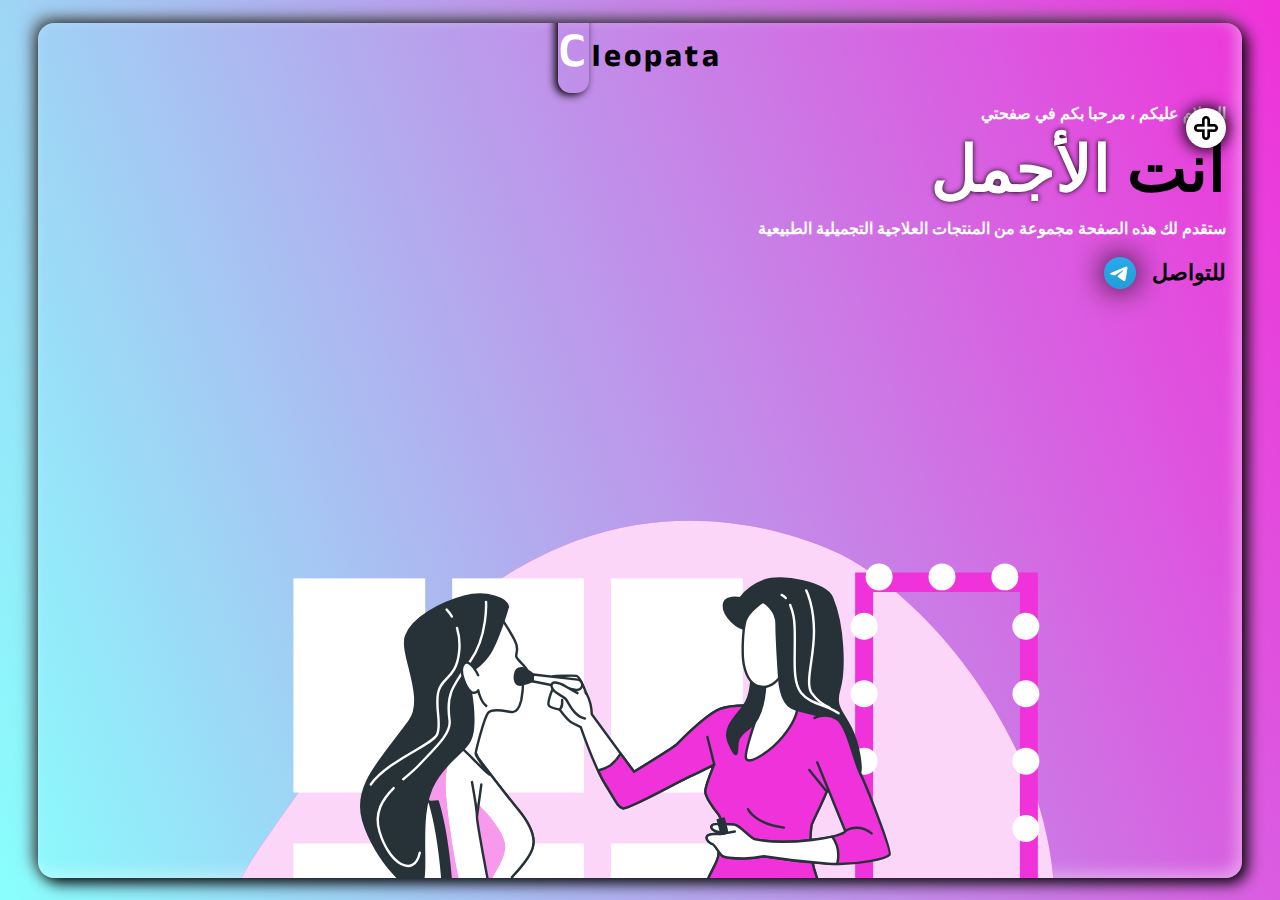
<file: index.html>
<!DOCTYPE html>
<html lang="en">
<head>
    <meta charset="UTF-8">
    <meta http-equiv="X-UA-Compatible" content="IE=edge">
    <meta name="viewport" content="width=device-width, initial-scale=1.0">
    <title>cleopata</title>
    <link rel="stylesheet" href="style.css">
</head>
<body>
    
<div class="home-page">
<header>
    <h2><span>c</span>leopata</h2>
</header>
<div class="nav">
    <input type="checkbox" id="navigation">
    <label for="navigation">
        <img src="plus.png" alt="">
    </label>
    <ul>
        <li><a href="indexpro.html">المنتجات</a></li>
        <li><a href="">المجموعة الذهبية</a></li>
        <li><a href="">المجموعة الترفيهية</a></li>
    </ul>
</div>
<div class="container">
   <div class="title">
    <p>السلام عليكم ، مرحبا بكم في صفحتي</p>
    <h1>أنت <span>الأجمل</span>  </h1>
    <p>ستقدم لك هذه الصفحة مجموعة من المنتجات العلاجية التجميلية الطبيعية</p>
   <div class="link">
    <h4>للتواصل</h4>
    <a href=""><img src="telegram.png" alt=""></a>

   </div>
</div>
   <div class="img">
    <img src="Makeup artist-bro.svg" alt="">
   </div>
</div>

</div>

</body>
</html>
</file>
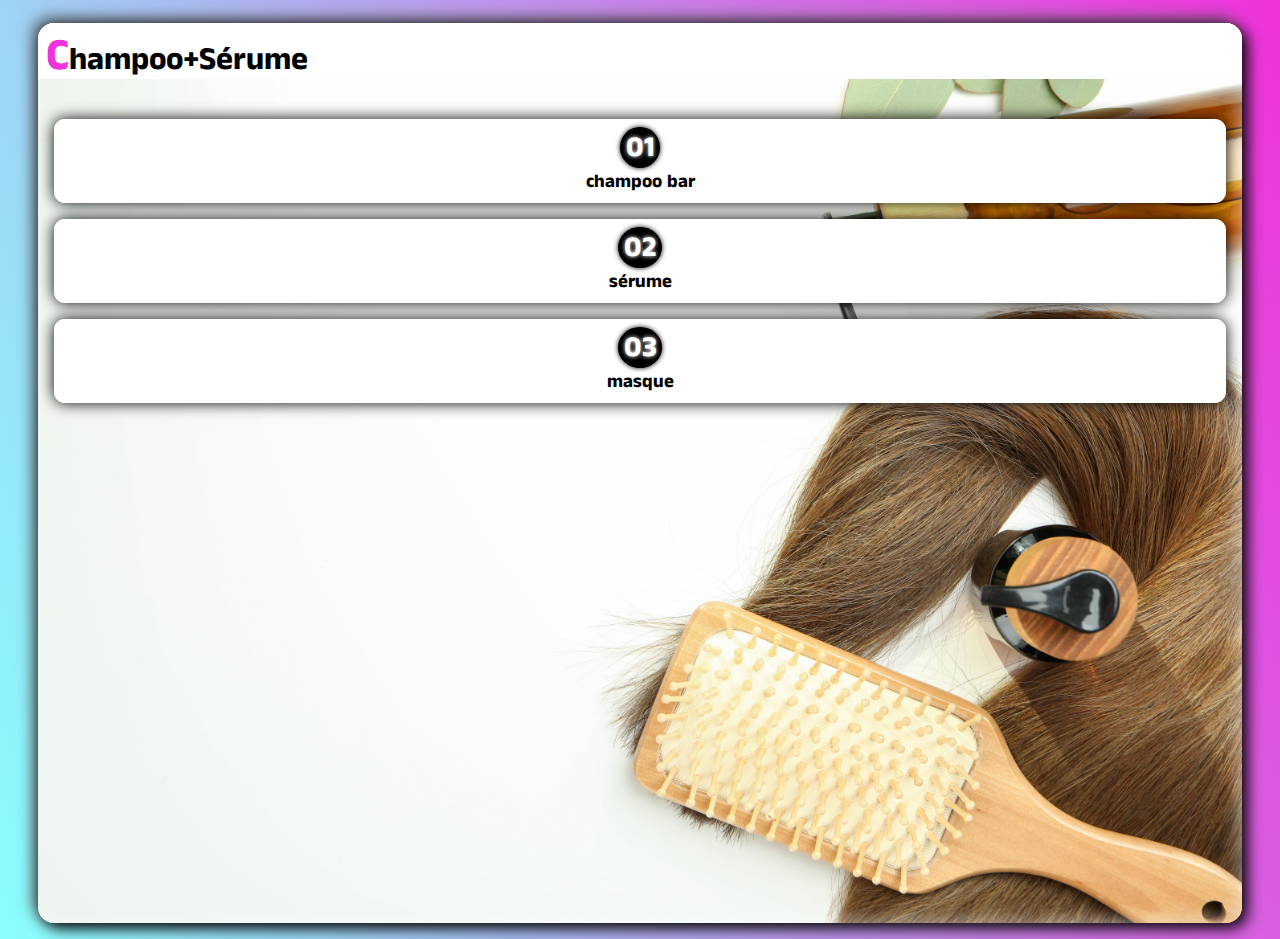
<file: indexcham.html>
<!DOCTYPE html>
<html lang="en">

<head>
    <meta charset="UTF-8">
    <meta http-equiv="X-UA-Compatible" content="IE=edge">
    <meta name="viewport" content="width=device-width, initial-scale=1.0">
    <title>shampoo+sérume</title>
    <link rel="stylesheet" href="style.css">
</head>

<body>
    <section class=" champo  ">
        <div class="title">
            <h2>champoo+sérume</h2>
        </div>
        <div class="cards">
            <div class="card">
                <input type="checkbox" id="c1">
                <label for="c1">
                <div class="first-title">
                    <h2>01</h3>
                        <h3>champoo bar</h3>
                </div>
                </label>
                <div class="info">
                    <p><span>le prix :</span> 1500 DA </p>
                    <p><span>Quantité :</span> 90 g</p>
                </div>
            </div>
            <div class="card">
                <input type="checkbox" id="c2">
                <label for="c2">
                <div class="first-title">
                    <h2>02</h3>
                        <h3>sérume</h3>
                </div>
                </label>
                <div class="info">
                    <p><span>le prix :</span> 1500 DA </p>
                    <p><span>Quantité :</span> 90 g</p>
                </div>
            </div>
            <div class="card">
                <input type="checkbox" id="c3">
                <label for="c3">
                <div class="first-title">
                    <h2>03</h3>
                        <h3>masque</h3>
                </div>
                </label>
                <div class="info">
                    <p><span>le prix :</span> 800 DA </p>
                    <p><span>Quantité :</span> 100 g</p>
                </div>
            </div>

            
        </div>


    </section>

</body>

</html>
</file>
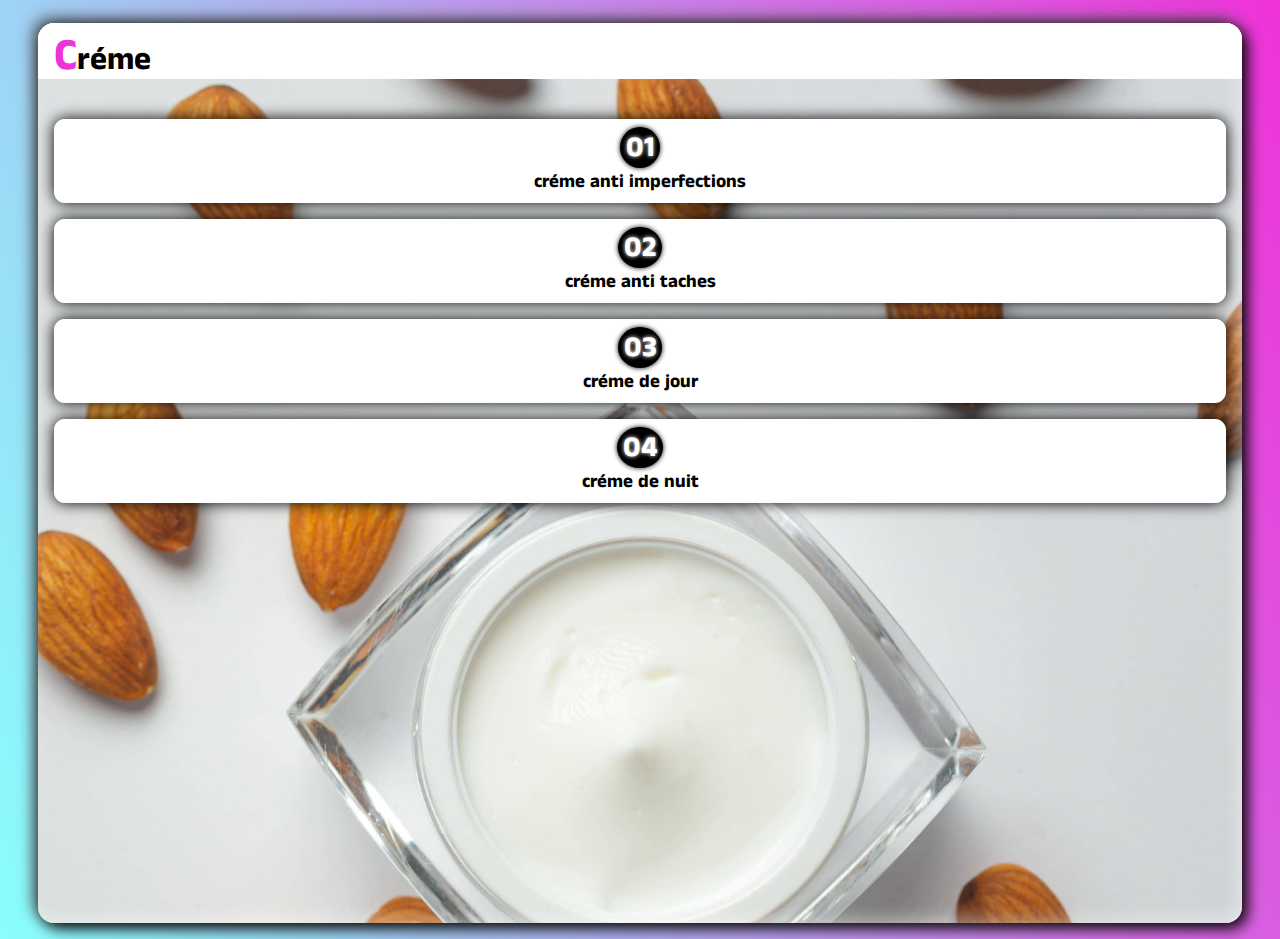
<file: indexcre.html>
<!DOCTYPE html>
<html lang="en">

<head>
    <meta charset="UTF-8">
    <meta http-equiv="X-UA-Compatible" content="IE=edge">
    <meta name="viewport" content="width=device-width, initial-scale=1.0">
    <title>créme</title>
    <link rel="stylesheet" href="style.css">
</head>

<body>
    <section class=" créme  ">
        <div class="title">
            <h2>créme</h2>
        </div>
        <div class="cards">
            <div class="card">
                <input type="checkbox" id="c1">
                <label for="c1">
                <div class="first-title">
                    <h2>01</h3>
                        <h3>créme anti imperfections</h3>
                </div>
                </label>
                <div class="info">
                    <p><span>le prix :</span> 1000 DA </p>
                    <p><span>Quantité :</span> 45 g</p>
                </div>
            </div>
            <div class="card">
                <input type="checkbox" id="c2">
                <label for="c2">
                <div class="first-title">
                    <h2>02</h3>
                        <h3>créme anti taches</h3>
                </div>
                </label>
                <div class="info">
                    <p><span>le prix :</span> 1000 DA </p>
                    <p><span>Quantité :</span> 45 g</p>
                </div>
            </div>
            <div class="card">
                <input type="checkbox" id="c3">
                <label for="c3">
                <div class="first-title">
                    <h2>03</h3>
                        <h3>créme de jour</h3>
                </div>
                </label>
                <div class="info">
                    <p><span>le prix :</span> 900 DA </p>
                    <p><span>Quantité :</span> 45 g</p>
                </div>
            </div>
            <div class="card">
                <input type="checkbox" id="c4">
                <label for="c4">
                <div class="first-title">
                    <h2>04</h3>
                        <h3>
                            créme de nuit</h3>
                </div>
                </label>
                <div class="info">
                    <p><span>le prix :</span> 1200 DA </p>
                    <p><span>Quantité :</span> 45 g</p>
                </div>
            </div>
            
        </div>


    </section>

</body>

</html>
</file>
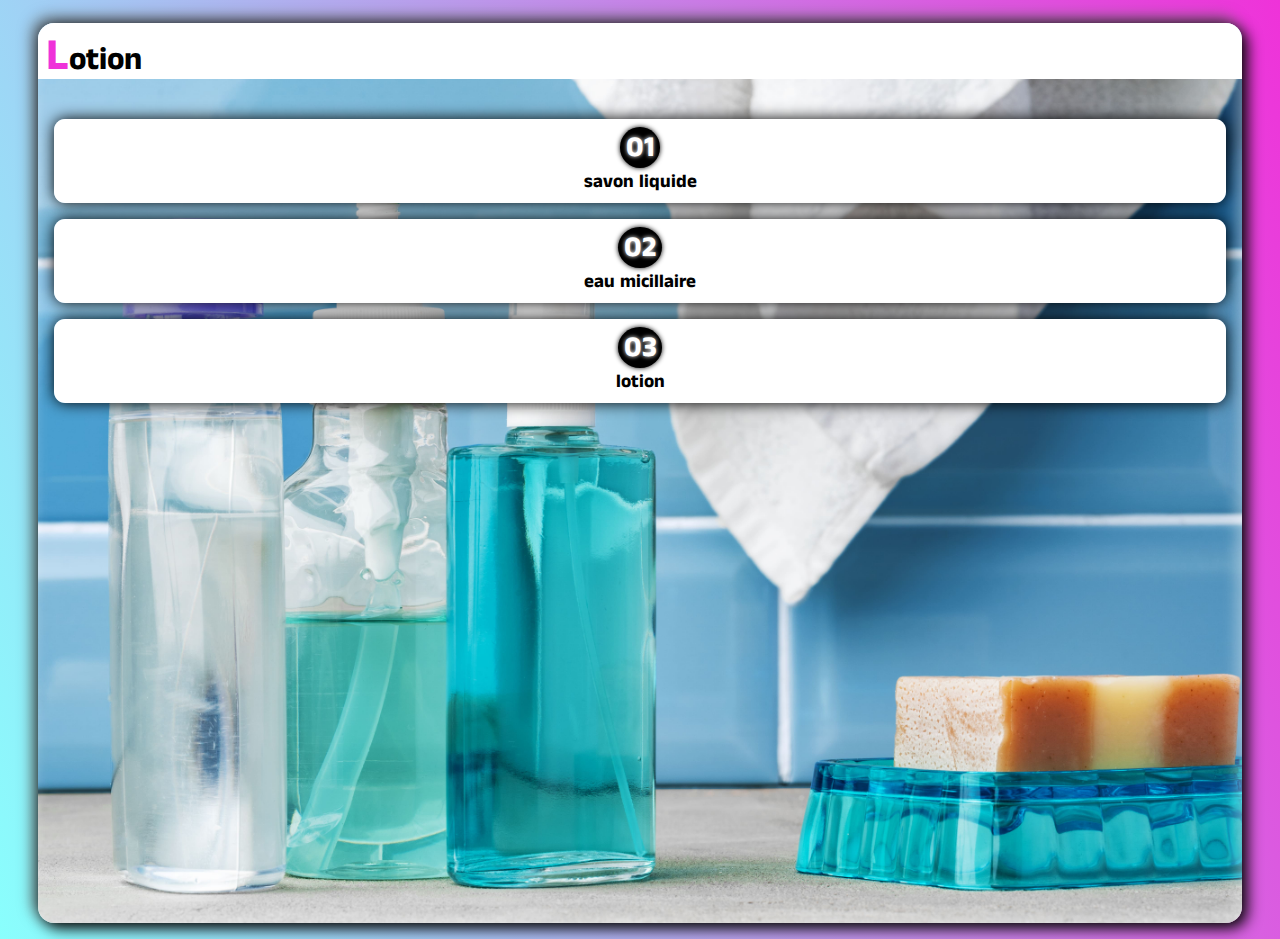
<file: indexlot.html>
<!DOCTYPE html>
<html lang="en">

<head>
    <meta charset="UTF-8">
    <meta http-equiv="X-UA-Compatible" content="IE=edge">
    <meta name="viewport" content="width=device-width, initial-scale=1.0">
    <title>shampoo+sérume</title>
    <link rel="stylesheet" href="style.css">
</head>

<body>
    <section class=" lotion  ">
        <div class="title">
            <h2>lotion</h2>
        </div>
        <div class="cards">
            <div class="card">
                <input type="checkbox" id="c1">
                <label for="c1">
                <div class="first-title">
                    <h2>01</h3>
                        <h3>savon liquide</h3>
                </div>
                </label>
                <div class="info">
                    <p><span>le prix :</span> 1300 DA </p>
                    <p><span>Quantité :</span> 100 ml</p>
                </div>
            </div>
            <div class="card">
                <input type="checkbox" id="c2">
                <label for="c2">
                <div class="first-title">
                    <h2>02</h3>
                        <h3>eau micillaire </h3>
                </div>
                </label>
                <div class="info">
                    <p><span>le prix :</span> 1000 DA </p>
                    <p><span>Quantité :</span> 100 ml</p>
                </div>
            </div>
            <div class="card">
                <input type="checkbox" id="c3">
                <label for="c3">
                <div class="first-title">
                    <h2>03</h3>
                        <h3>lotion</h3>
                </div>
                </label>
                <div class="info">
                    <p><span>le prix :</span> 800 DA </p>
                    <p><span>Quantité :</span> 100 ml</p>
                </div>
            </div>

            
        </div>


    </section>

</body>

</html>
</file>
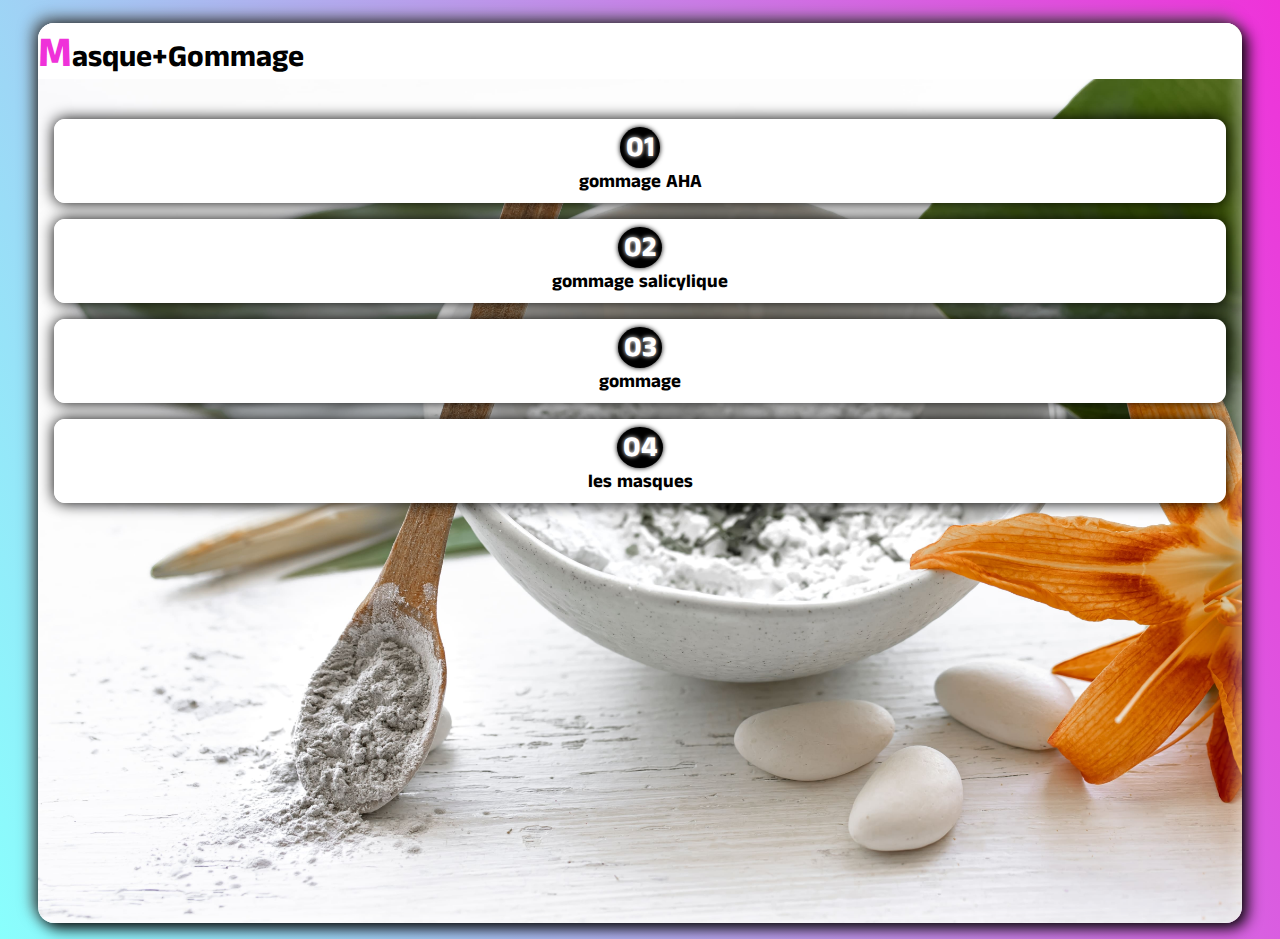
<file: indexmask.html>
<!DOCTYPE html>
<html lang="en">

<head>
    <meta charset="UTF-8">
    <meta http-equiv="X-UA-Compatible" content="IE=edge">
    <meta name="viewport" content="width=device-width, initial-scale=1.0">
    <title>masque+gommage</title>
    <link rel="stylesheet" href="style.css">
</head>

<body>
    <section class=" mask  ">
        <div class="title">
            <h2>masque+gommage</h2>
        </div>
        <div class="cards">
            <div class="card">
                <input type="checkbox" id="c1">
                <label for="c1">
                <div class="first-title">
                    <h2>01</h3>
                        <h3>gommage AHA</h3>
                </div>
                </label>
                <div class="info">
                    <p><span>le prix :</span> 1500 DA </p>
                    <p><span>Quantité :</span> 90 g</p>
                </div>
            </div>
            <div class="card">
                <input type="checkbox" id="c2">
                <label for="c2">
                <div class="first-title">
                    <h2>02</h3>
                        <h3>gommage salicylique</h3>
                </div>
                </label>
                <div class="info">
                    <p><span>le prix :</span> 1500 DA </p>
                    <p><span>Quantité :</span> 90 g</p>
                </div>
            </div>
            <div class="card">
                <input type="checkbox" id="c3">
                <label for="c3">
                <div class="first-title">
                    <h2>03</h3>
                        <h3>
                            gommage </h3>
                </div>
                </label>
                <div class="info">
                    <p><span>le prix :</span> 800 DA </p>
                    <p><span>Quantité :</span> 100 g</p>
                </div>
            </div>
            <div class="card">
                <input type="checkbox" id="c4">
                <label for="c4">
                <div class="first-title">
                    <h2>04</h3>
                        <h3>
                            les masques</h3>
                </div>
                </label>
                <div class="info">
                    <p><span>le prix :</span> 800 DA </p>
                    <p><span>Quantité :</span> 60 g</p>
                </div>
            </div>
            
        </div>


    </section>

</body>

</html>
</file>
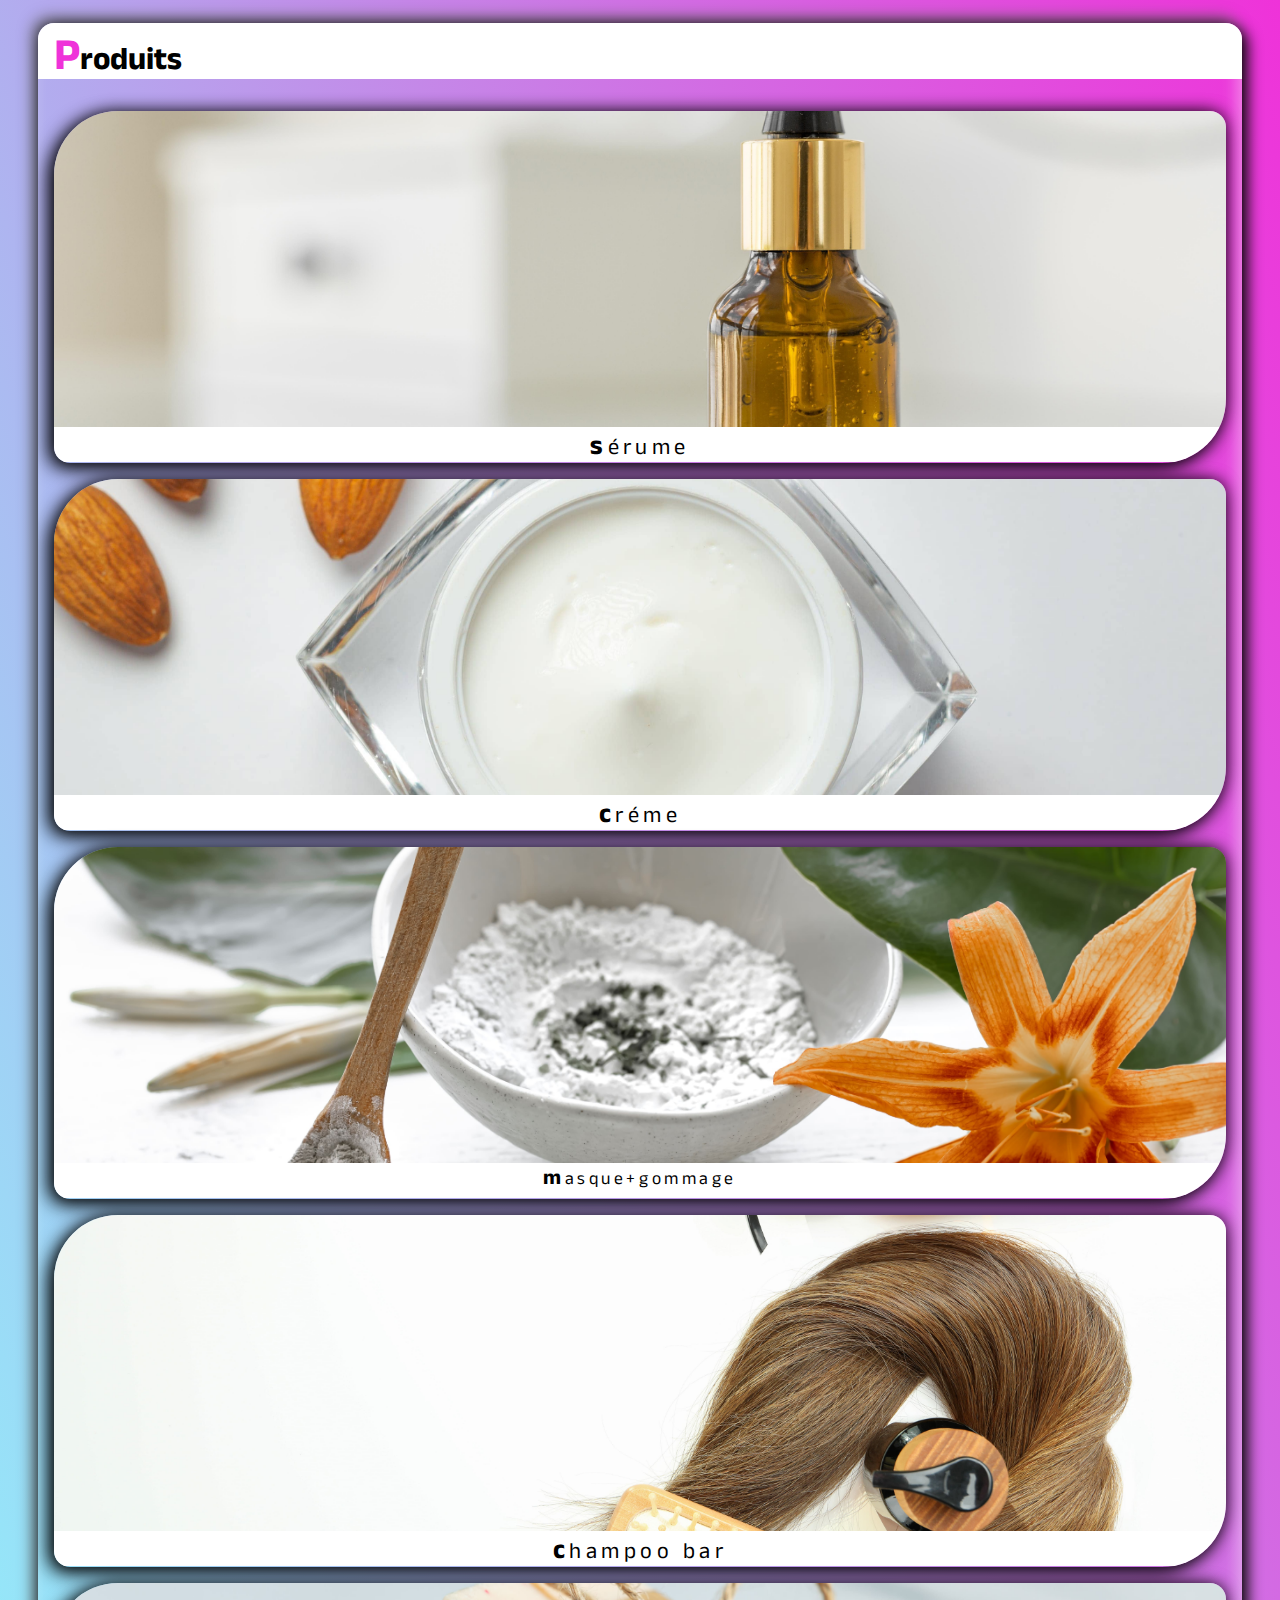
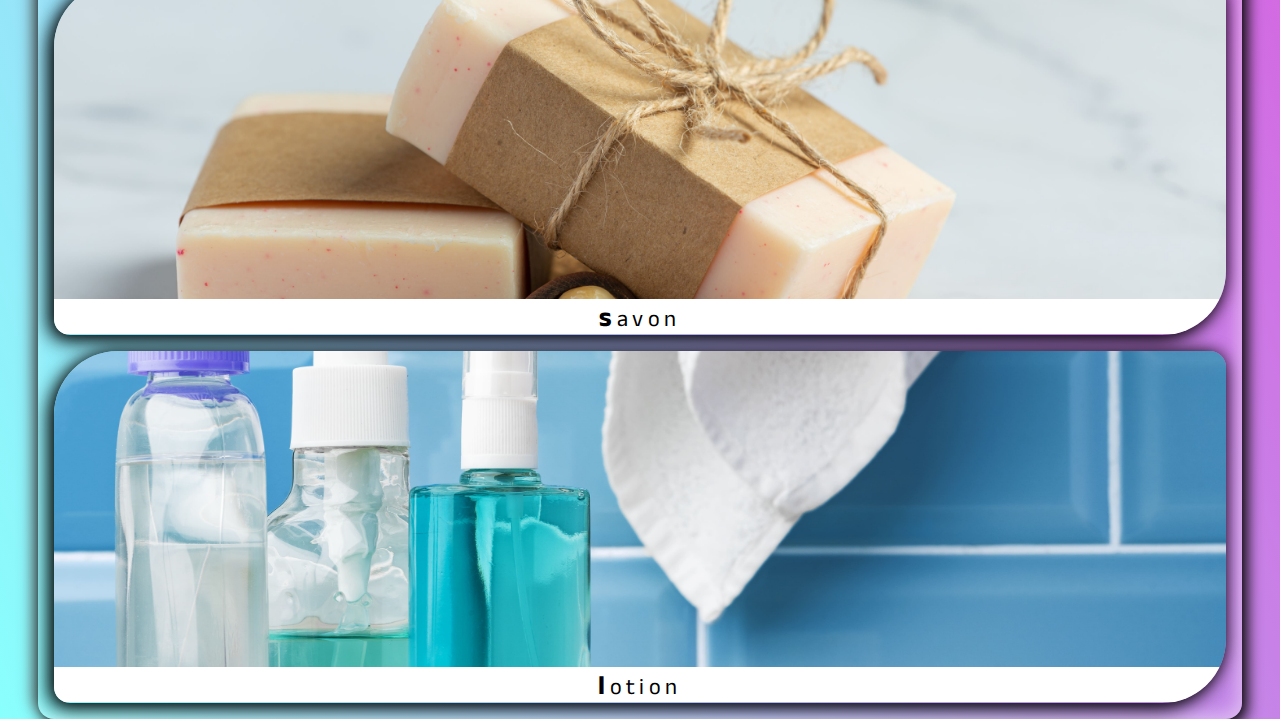
<file: indexpro.html>
<!DOCTYPE html>
<html lang="en">

<head>
    <meta charset="UTF-8">
    <meta http-equiv="X-UA-Compatible" content="IE=edge">
    <meta name="viewport" content="width=device-width, initial-scale=1.0">
    <title>produits</title>
    <link rel="stylesheet" href="style.css">
</head>

<body>
    <section class="produits-container">
        <div class="title">
            <h2>produits</h2>
        </div>
        <div class="all-box">
            <div class="box">
                <div class="image">
                    <img src="sirom.jpg" alt="">
                </div>
                <div class="info">
                    <a href="indexser.html">sérume</a>
                </div>
            </div>
            <div class="box">
                <div class="image">
                    <img src="cerem.jpg" alt="">
                </div>
                <div class="info">
                    <a href="indexcre.html">créme</a>
                </div>
            </div>
            <div class="box">
                <div class="image">
                    <img src="mask.jpg" alt="">
                </div>
                <div class="info">
                    <a href="indexmask.html">masque+gommage</a>
                </div>
            </div>
            <div class="box">
                <div class="image">
                    <img src="shampoo.jpg" alt="">
                </div>
                <div class="info">
                    <a href="indexcham.html">champoo bar</a>
                </div>
            </div>
            <div class="box">
                <div class="image">
                    <img src="savone.jpg" alt="">
                </div>
                <div class="info">
                    <a href="indexsav.html">savon</a>
                </div>
            </div>
            <div class="box">
                <div class="image">
                    <img src="lotion.jpg" alt="">
                </div>
                <div class="info">
                    <a href="indexlot.html">lotion</a>
                </div>
            </div>
        </div>


    </section>


</body>

</html>
</file>
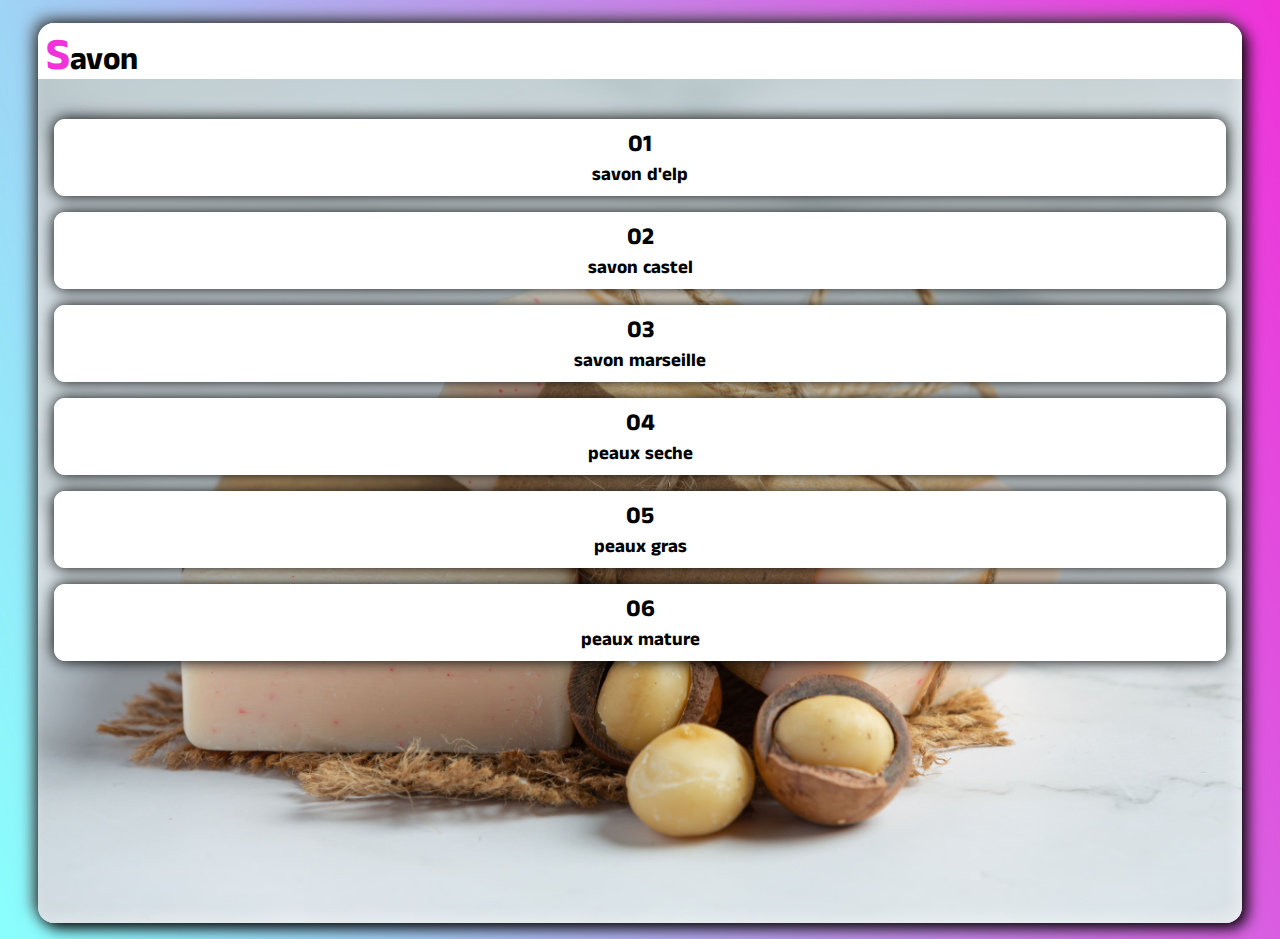
<file: indexsav.html>
<!DOCTYPE html>
<html lang="en">

<head>
    <meta charset="UTF-8">
    <meta http-equiv="X-UA-Compatible" content="IE=edge">
    <meta name="viewport" content="width=device-width, initial-scale=1.0">
    <title>sérume</title>
    <link rel="stylesheet" href="style.css">
</head>

<body>
    <section class="savon">
        <div class="title">
            <h2>savon</h2>
        </div>
        <div class="cards">
            <div class="card">
                <input type="checkbox" id="c1">
                <label for="c1">
                <div class="first-title">
                    <h2>01</h3>
                        <h3>savon d'elp</h3>
                </div>
                </label>
                <div class="info">
                    <p><span>le prix :</span> 400 DA </p>
                    <p><span>Quantité :</span> 80 g</p>
                </div>
            </div>
            <div class="card">
                <input type="checkbox" id="c2">
                <label for="c2">
                <div class="first-title">
                    <h2>02</h3>
                        <h3>
                            savon castel</h3>
                </div>
                </label>
                <div class="info">
                    <p><span>le prix :</span> 300 DA </p>
                    <p><span>Quantité :</span> 80 g</p>
                </div>
            </div>
            <div class="card">
                <input type="checkbox" id="c3">
                <label for="c3">
                <div class="first-title">
                    <h2>03</h3>
                        <h3>savon marseille</h3>
                </div>
                </label>
                <div class="info">
                    <p><span>le prix :</span> 300 DA </p>
                    <p><span>Quantité :</span> 80 g</p>
                </div>
            </div>
            <div class="card">
                <input type="checkbox" id="c4">
                <label for="c4">
                <div class="first-title">
                    <h2>04</h3>
                        <h3>
                            peaux seche</h3>
                </div>
                </label>
                <div class="info">
                    <p><span>le prix :</span> 250 DA </p>
                    <p><span>Quantité :</span> 80 g</p>
                </div>
            </div>
            <div class="card">
                <input type="checkbox" id="c5">
                <label for="c5">
                <div class="first-title">
                    <h2>05</h3>
                        <h3>peaux gras</h3>
                </div>
                </label>
                <div class="info">
                    <p><span>le prix :</span> 250 DA </p>
                    <p><span>Quantité :</span> 80 g</p>
                </div>
            </div>
            <div class="card">
                <input type="checkbox" id="c6">
                <label for="c6">
                <div class="first-title">
                    <h2>06</h3>
                        <h3>
                            peaux mature</h3>
                </div>
            </label>
                <div class="info">
                    <p><span>le prix :</span> 250 DA </p>
                    <p><span>Quantité :</span> 80 g</p>
                </div>
            </div>
           
         
        </div>


    </section>

</body>

</html>
</file>
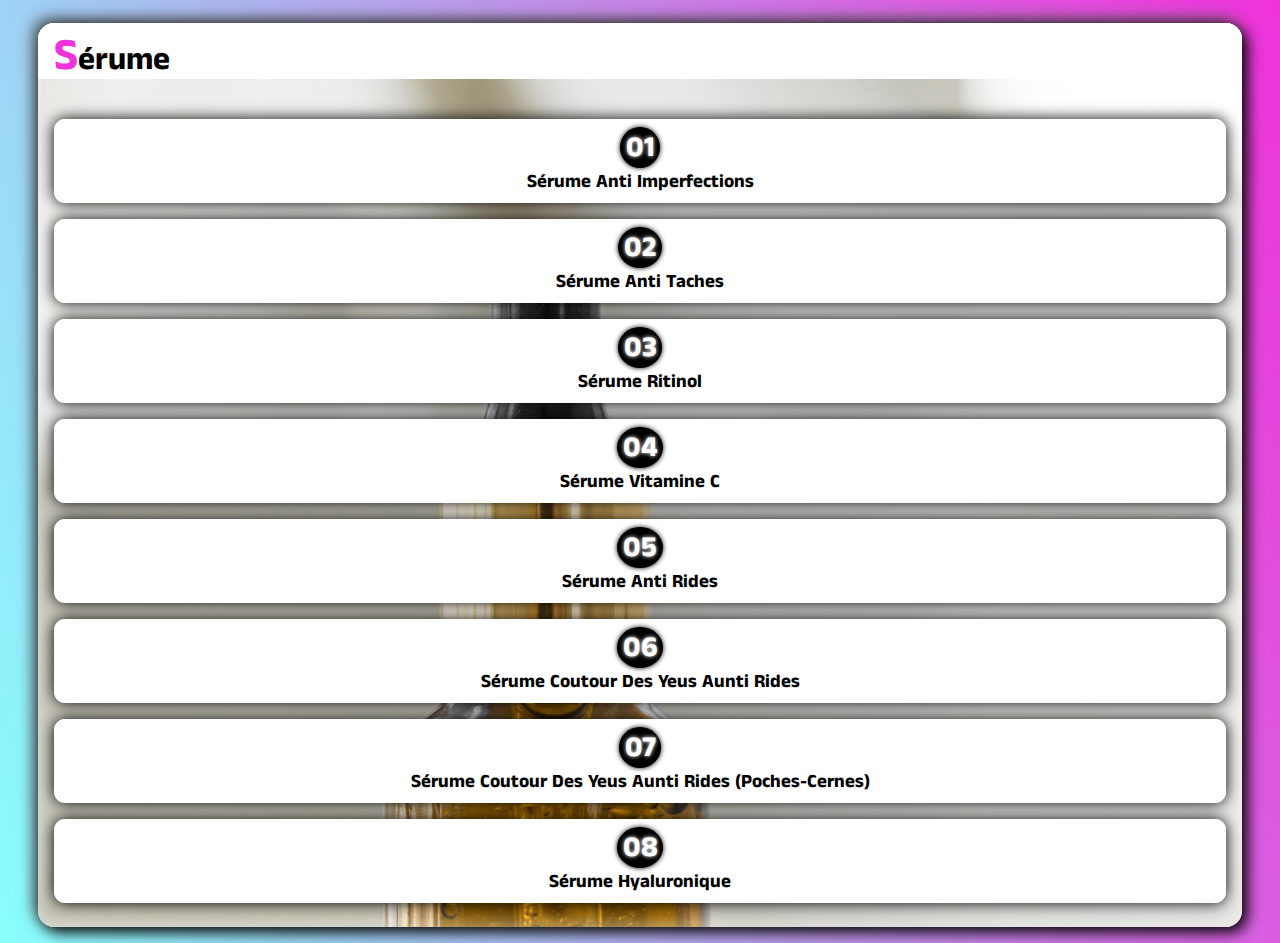
<file: indexser.html>
<!DOCTYPE html>
<html lang="en">

<head>
    <meta charset="UTF-8">
    <meta http-equiv="X-UA-Compatible" content="IE=edge">
    <meta name="viewport" content="width=device-width, initial-scale=1.0">
    <title>sérume</title>
    <link rel="stylesheet" href="style.css">
</head>

<body>
    <section class="sérume">
        <div class="title">
            <h2>sérume</h2>
        </div>
        <div class="cards">
            <div class="card">
                <input type="checkbox" id="c1">
                <label for="c1">
                <div class="first-title">
                    <h2>01</h3>
                        <h3>Sérume Anti Imperfections</h3>
                </div>
                </label>
                <div class="info">
                    <p><span>le prix :</span> 1800 DA </p>
                    <p><span>Quantité :</span> 30 g</p>
                </div>
            </div>
            <div class="card">
                <input type="checkbox" id="c2">
                <label for="c2">
                <div class="first-title">
                    <h2>02</h3>
                        <h3>Sérume Anti Taches</h3>
                </div>
                </label>
                <div class="info">
                    <p><span>le prix :</span> 1700 DA </p>
                    <p><span>Quantité :</span> 30 g</p>
                </div>
            </div>
            <div class="card">
                <input type="checkbox" id="c3">
                <label for="c3">
                <div class="first-title">
                    <h2>03</h3>
                        <h3>Sérume Ritinol</h3>
                </div>
                </label>
                <div class="info">
                    <p><span>le prix :</span> 1200 DA </p>
                    <p><span>Quantité :</span> 30 g</p>
                </div>
            </div>
            <div class="card">
                <input type="checkbox" id="c4">
                <label for="c4">
                <div class="first-title">
                    <h2>04</h3>
                        <h3>
                            Sérume Vitamine C</h3>
                </div>
                </label>
                <div class="info">
                    <p><span>le prix :</span> 1200 DA </p>
                    <p><span>Quantité :</span> 30 g</p>
                </div>
            </div>
            <div class="card">
                <input type="checkbox" id="c5">
                <label for="c5">
                <div class="first-title">
                    <h2>05</h3>
                        <h3>Sérume Anti Rides</h3>
                </div>
                </label>
                <div class="info">
                    <p><span>le prix :</span> 1500 DA </p>
                    <p><span>Quantité :</span> 10 g</p>
                </div>
            </div>
            <div class="card">
                <input type="checkbox" id="c6">
                <label for="c6">
                <div class="first-title">
                    <h2>06</h3>
                        <h3>
                            Sérume Coutour Des Yeus Aunti Rides</h3>
                </div>
            </label>
                <div class="info">
                    <p><span>le prix :</span> 650 DA </p>
                    <p><span>Quantité :</span> 10 g</p>
                </div>
            </div>
            <div class="card">
                <input type="checkbox" id="c7">
                <label for="c7">
                <div class="first-title">
                    <h2>07</h3>
                        <h3>Sérume Coutour
                            Des Yeus Aunti Rides
                            (Poches-Cernes)</h3>
                </div>
            </label>
                <div class="info">
                    <p><span>le prix :</span> 800 DA </p>
                    <p><span>Quantité :</span> 50 g</p>
                </div>
            </div>
            <div class="card">
                <input type="checkbox" id="c8">
                <label for="c8">
                <div class="first-title">
                    <h2>08</h3>
                        <h3>Sérume Hyaluronique</h3>
                </div>
            </label>
                <div class="info">
                    <p><span>le prix :</span> 1200 DA </p>
                    <p><span>Quantité :</span> 50 g</p>
                </div>
            </div>
        </div>


    </section>

</body>

</html>
</file>
<file: style.css>
@import url('https://fonts.googleapis.com/css2?family=Acme&family=Akshar:wght@300;400;500;600;700&family=Amaranth:ital,wght@0,400;0,700;1,400;1,700&family=Amiri:ital,wght@0,400;0,700;1,400;1,700&family=Anek+Latin:wght@100;200;300;400;500;600;700;800&family=Anek+Malayalam:wght@100;200;300;400;500;600;700;800&family=Artifika&family=Barlow+Condensed:ital,wght@0,800;0,900;1,400;1,800&family=Bebas+Neue&family=Cairo:wght@200;600&family=Chelsea+Market&family=Coiny&family=Cormorant+Garamond:ital,wght@0,300;0,400;0,500;0,600;0,700;1,300;1,400;1,500;1,600;1,700&family=Courgette&family=Fira+Sans:ital,wght@0,100;0,200;0,300;0,400;0,500;0,600;0,700;0,800;0,900;1,100;1,200;1,300;1,400;1,500;1,600;1,700;1,800;1,900&family=IBM+Plex+Sans+Arabic:wght@100;200;300;400;500;600;700&family=Indie+Flower&family=Itim&family=Kanit:ital,wght@0,100;0,200;0,300;0,400;0,500;0,600;0,700;0,800;0,900;1,100;1,200;1,400;1,500;1,600;1,700;1,900&family=Kdam+Thmor+Pro&family=League+Spartan:wght@100;200;300;400;500;600;700;800;900&family=Lobster&family=Macondo&family=Noto+Serif:ital,wght@0,400;0,700;1,400;1,700&family=Overlock:ital,wght@0,400;0,700;0,900;1,400;1,700;1,900&family=Pacifico&family=Patrick+Hand&family=Permanent+Marker&family=Poppins:ital,wght@0,100;0,200;0,300;0,400;0,500;0,600;0,700;0,800;0,900;1,100;1,200;1,300;1,400;1,500;1,600;1,700;1,900&family=Red+Hat+Mono:ital,wght@0,300;0,400;0,500;0,600;0,700;1,300;1,400;1,500;1,600;1,700&family=Righteous&family=Roboto+Condensed:ital,wght@0,300;0,400;0,700;1,300;1,400;1,700&family=Roboto+Slab:wght@100;200;300;400;500;600;700;800;900&family=Sansita+Swashed:wght@300;400;500;600;700;800;900&family=Secular+One&family=Shadows+Into+Light&family=Spline+Sans+Mono:wght@300;400;500;600;700&family=Staatliches&family=Ubuntu:ital,wght@0,300;0,400;0,500;0,700;1,300;1,400;1,500;1,700&family=Varela+Round&family=Yanone+Kaffeesatz:wght@200;300;400;500;600;700&display=swap');

* {
    margin: 0;
    padding: 0;
    box-sizing: border-box;
    text-decoration: none;
}

body {
    width: 100%;
    min-height: 100vh;
    font-family: Anek Malayalam;
    background-image: linear-gradient(250deg, #ef32d9, #89fffd);
    display: flex;
    justify-content: center;
}

.home-page {
    width: 94%;
    height: 95vh;
    margin-top: 2.5vh;
    box-shadow: 5px 5px 15px rgba(0, 0, 0, 1),
        inset -5px -5px 15px rgba(255, 255, 255, 0.4),
        -5px -5px 15px rgba(0, 0, 0, 0.6),
        -5px -5px 15px rgba(255, 255, 255, 0.4);
    border-radius: 1em;
    position: relative;
    overflow: hidden;
}

.home-page header {
    width: 100%;
    height: 3em;
    display: flex;
    justify-content: center;
    align-items: center;
}

.home-page header h2 {
    font-size: 2em;
    letter-spacing: 0.1em;
}

.home-page header h2 span {
    width: fit-content;
    color: white;
    font-size: 2em;
    font-weight: 500;
    box-shadow: -3px 2px 8px rgba(0, 0, 0, 1);
    margin-right: 0.05em;
    border-radius: 0.2em;
}

.home-page .nav {
    width: 45%;
    height: 100vh;
    position: absolute;
    right: 0%;
    top: 10%;
    display: flex;
    justify-content: center;
    align-items: flex-start;

}

.home-page .nav :checked ~ ul {
    transform: scalex(1);
}
.home-page .nav ul {
    list-style: none;
    width: 100%;
    height: 40%;
    margin-top: 60%;
    display: flex;
    justify-content: space-around;
    align-items: center;
    flex-direction: column;
    box-shadow: -10px 5px 15px black;
    background-image: linear-gradient(250deg, #ef32d9, #89fffd);
    border-radius: 1em 0em 0 1em;
    overflow: hidden;
    transform: scalex(0);
    transform-origin: right;
    transition:transform  0.7s;
    z-index: 99;

}
.home-page .nav ul::after{
    content: '';
    position: absolute;
    top: -45%;
    right: -90%;
    width: 200%;
    height: 90%;
    border-radius: 50%;
    background-color: white;
    z-index: -1;
}

.home-page .nav ul li {
    width: 100%;
    text-align: center;
    padding: 0.2em 0;
    display: block;
}

.home-page .nav ul li a {
    display: block;
    color: black;
    font-weight: bold;
    font-size: 1.1em;
}

.home-page .nav input {
    appearance: none;
    display: none;
}

.home-page .nav label {
    width: 2.5em;
    height: 2.5em;
    background-color: white;
    display: flex;
    justify-content: center;
    align-items: center;
    border-radius: 50%;
    box-shadow: 0 0 15px 2px black;
    position: absolute;
    top: 0em;
    right: 1em;
    z-index: 99;
}

.home-page .nav label img {
    width: 2em;
    animation: move-plus 5s infinite linear;
}

@keyframes move-plus {
    0% {
        transform: rotate(0);
    }

    100% {
        transform: rotate(360deg);
    }
}
.home-page .container{
    width: 100%;
    height: calc(100% - 3em);
    position: relative;
    display: grid;
    grid-template-rows: 1fr 1fr;
    margin-top: 1em;
}
.home-page .container .title{
    width: 100%;
    height: 100%;
    direction: rtl;
    padding:1em ;
    display: flex;
    flex-direction: column;
    justify-content: center;
}
.home-page .container .title p{
 font-weight: 600;
 color: white;
}
.home-page .container .title p:last-child{
    font-size: 1.2em;
    width: 90%;
}
.home-page .container .title  h1{
    font-size: 4em;
}
.home-page .container .title span{
    color: white;
    text-shadow: 0 0 5px black;
}
.home-page .container .title .link{
width: 100%;
display: flex;
align-items: center;
margin-top: 1em;

}
.home-page .container .title .link h4{
font-size: 1.4em;
}
.home-page .container .title .link a img{
display: block;
width: 2em;
margin-right: 1em;
filter: drop-shadow(0 0 15px  black);
animation: telegram-move 2s infinite linear;

}

@keyframes telegram-move  {
    0% {
        transform: scale(0.8);
    }

    50% {
        transform:scale(0.95);
        filter: drop-shadow(0 0 20px  blue);
    }

    100% {
        transform:scale(0.8);
    }
}
.home-page .container .img{
    width: 100%;
    height: 100%;
    position: relative;
}
.home-page .container .img img{
    width: 100%;
    height: 100%;
    object-fit: cover;
    object-position: center;
}

/*******************produits-page**********************/
.produits-container{
    width: 94%;
    min-height: 100vh;
    margin-top: 2.5vh;
    box-shadow: 5px 5px 15px rgba(0, 0, 0, 1),
        inset -5px -5px 15px rgba(255, 255, 255, 0.4),
        -5px -5px 15px rgba(0, 0, 0, 0.6),
        -5px -5px 15px rgba(255, 255, 255, 0.4);
    border-radius: 1em;
    position: relative;
    overflow: hidden;

}
.produits-container .title{
    width: 100%;
    height: 3.5em;
    background-color: white;
    padding: 0em 1em;
}
.produits-container .title h2{
    font-size: 2em;
    text-transform: capitalize;

}
.produits-container .title h2::first-letter{
color: #ef32d9;
font-size: 1.4em;
}
.produits-container .all-box{
    width: 100%;
    height: calc(100% -3.5em );
    margin-top: 1em;
    position: relative;
    display: flex;
    flex-direction: column;
    gap: 1em;
    padding: 1em;
}
.produits-container .all-box .box{
    width: 100%;
    height: 22em;
    overflow: hidden;
    position: relative;
    box-shadow: 0 0 15px rgba(0, 0, 0, 0.6), -5px 5px 20px rgba(0, 0, 0, 0.959);
    border-radius: 4em 1em ;
    
}
.produits-container .all-box .box .image{
    width: 100%;
    height:90%;
    overflow: hidden;
    position: relative;
}
.produits-container .all-box .box .image img{
    width: 100%;
    height: 100%;object-fit: cover;
    object-position: right;
    animation: move-img 10s infinite linear;
}

@keyframes move-img  {
    0% {
        transform: scale(1);
    }

    50% {
        transform:scale(2);
      
    }

    100% {
        transform:scale(1);
    }
}
.produits-container .all-box .box.box:nth-child(1)  .image img{
    animation: move-img-1 10s infinite linear;
}
@keyframes move-img-1  {
    0% {
        transform: scale(1);
    }

    50% {
        transform:scale(2) translatex(10%);
      
    }

    100% {
        transform:scale(1);
    }
}

.produits-container .all-box .box.box:nth-child(6)  .image img{
    animation: move-img-6 10s infinite linear;
}
@keyframes move-img-6  {
    0% {
        transform: scale(1);
    }

    50% {
        transform:scale(2) translateY(-20%);
      
    }

    100% {
        transform:scale(1);
    }
}
.produits-container .all-box .box:nth-child(5) .image img{
    object-position: center;
}
.produits-container .all-box .box .info{
    width: 100%;
    height: 10%;
    padding: 0 1em;
    text-align: center;
    background-color: white;
}
.produits-container .all-box .box .info a{
    display: block;
    font-size: 1.4em;
    color: black;
    letter-spacing: 0.2em;
}
.produits-container .all-box .box .info a::first-letter{
    font-weight: bold;
    font-size: 1.2em;
}
.produits-container .all-box .box:nth-child(3) a{
font-size: 1.1em;
}

/*******************sérume-page**********************/
.sérume{
    width: 94%;
    min-height: 100vh;
    margin-top: 2.5vh;
    box-shadow: 5px 5px 15px rgba(0, 0, 0, 1),
        inset -5px -5px 15px rgba(255, 255, 255, 0.4),
        -5px -5px 15px rgba(0, 0, 0, 0.6),
        -5px -5px 15px rgba(255, 255, 255, 0.4);
    border-radius: 1em;
    position: relative;
    overflow: hidden;
    margin-bottom: 1em;
    background: url(siromm.jpg);
    background-size: cover;
    animation:  Move-Back 20s infinite linear;
}
@keyframes Move-Back{
    0%{
        background-position: left;
    }
    50%{
        background-position: right;
    }
    100%{
        background-position: left;
    }
}



.sérume .title{
    width: 100%;
    height: 3.5em;
    background-color: white;
    padding: 0em 1em;
}
.sérume .title h2{
    font-size: 2em;
    text-transform: capitalize;

}
.sérume .title h2::first-letter{
color: #ef32d9;
font-size: 1.4em;
}
.sérume .cards{
    width: 100%;
    height: calc(100% - 3.5em);
    margin-top: 1em;
    display: flex;
    flex-direction: column;
    gap: 1em;
    position: relative;
    padding: 1.5em 1em;
}
.sérume .cards .card{
width: 100%;
overflow: hidden;
box-shadow: 0 0 15px black;
border-radius: 0.7em;
}
.sérume .cards .card .first-title{
    width: 100%;
    display: flex;
    justify-content: space-between;
    align-items: center;
    flex-direction: column;
    background-color: white;
    overflow: hidden;
    padding: 0.5em 0 ;
    text-align: center;

}
.sérume .cards .card .first-title h2{
    background-color: black;
    color: white;
    padding: 0 0.2em;
    border-radius: 50%;
    font-size: 1.8em;
    pointer-events: none;
    text-shadow: 0 0 4px white;
    box-shadow: 0 0 5px black;
}
.sérume .cards .card .first-title h3{
    pointer-events: none;
}

.sérume .cards .card .info{
height: 0;
overflow: hidden;
transition: all 0.7s;

}
.sérume .cards .card .info p {
    font-size: 1.2em;
}
.sérume .cards .card .info p span{
    font-weight: bold;
    text-transform: capitalize;
}


.sérume .cards .card input{
display: none;
}
.sérume .cards .card :checked ~ .info{
    height:5em ;
    padding: 1em;
  
}
/*******************créme-page**********************/
.créme{
    width: 94%;
    min-height: 100vh;
    margin-top: 2.5vh;
    box-shadow: 5px 5px 15px rgba(0, 0, 0, 1),
        inset -5px -5px 15px rgba(255, 255, 255, 0.4),
        -5px -5px 15px rgba(0, 0, 0, 0.6),
        -5px -5px 15px rgba(255, 255, 255, 0.4);
    border-radius: 1em;
    position: relative;
    overflow: hidden;
    margin-bottom: 1em;
    background: url(cerem.jpg);
    background-size: cover;
    animation:  Move-Back 20s infinite linear;
}
@keyframes Move-Back{
    0%{
        background-position: left;
    }
    50%{
        background-position: right;
    }
    100%{
        background-position: left;
    }
}



.créme .title{
    width: 100%;
    height: 3.5em;
    background-color: white;
    padding: 0em 1em;
}
.créme  .title h2{
    font-size: 2em;
    text-transform: capitalize;

}
.créme .title h2::first-letter{
color: #ef32d9;
font-size: 1.4em;
}
.créme .cards{
    width: 100%;
    height: calc(100% - 3.5em);
    margin-top: 1em;
    display: flex;
    flex-direction: column;
    gap: 1em;
    position: relative;
    padding: 1.5em 1em;
}
.créme .cards .card{
width: 100%;
overflow: hidden;
box-shadow: 0 0 15px black;
border-radius: 0.7em;
}
.créme .cards .card .first-title{
    width: 100%;
    display: flex;
    justify-content: space-between;
    align-items: center;
    flex-direction: column;
    background-color: white;
    overflow: hidden;
    padding: 0.5em 0 ;
    text-align: center;

}
.créme .cards .card .first-title h2{
    background-color: black;
    color: white;
    padding: 0 0.2em;
    border-radius: 50%;
    font-size: 1.8em;
    pointer-events: none;
    text-shadow: 0 0 4px white;
    box-shadow: 0 0 5px black;
}
.créme .cards .card .first-title h3{
    pointer-events: none;
}

.créme .cards .card .info{
height: 0;
overflow: hidden;
transition: all 0.7s;

}
.créme .cards .card .info p {
    font-size: 1.2em;
}
.créme .cards .card .info p span{
    font-weight: bold;
    text-transform: capitalize;
}


.créme .cards .card input{
display: none;
}
.créme .cards .card :checked ~ .info{
    height:5em ;
    padding: 1em;
  
}



/*******************mask-page**********************/
.mask{
    width: 94%;
    min-height: 100vh;
    margin-top: 2.5vh;
    box-shadow: 5px 5px 15px rgba(0, 0, 0, 1),
        inset -5px -5px 15px rgba(255, 255, 255, 0.4),
        -5px -5px 15px rgba(0, 0, 0, 0.6),
        -5px -5px 15px rgba(255, 255, 255, 0.4);
    border-radius: 1em;
    position: relative;
    overflow: hidden;
    margin-bottom: 1em;
    background: url(mask.jpg);
    background-size: cover;
    animation:  Move-Back 20s infinite linear;
}
@keyframes Move-Back{
    0%{
        background-position: left;
    }
    50%{
        background-position: right;
    }
    100%{
        background-position: left;
    }
}



.mask .title{
    width: 100%;
    height: 3.5em;
    background-color: white;
    padding: 0em 0em;
}
.mask  .title h2{
    font-size: 1.9em;
    text-transform: capitalize;

}
.mask .title h2::first-letter{
color: #ef32d9;
font-size: 1.4em;
}
.mask .cards{
    width: 100%;
    height: calc(100% - 3.5em);
    margin-top: 1em;
    display: flex;
    flex-direction: column;
    gap: 1em;
    position: relative;
    padding: 1.5em 1em;
}
.mask .cards .card{
width: 100%;
overflow: hidden;
box-shadow: 0 0 15px black;
border-radius: 0.7em;
}
.mask .cards .card .first-title{
    width: 100%;
    display: flex;
    justify-content: space-between;
    align-items: center;
    flex-direction: column;
    background-color: white;
    overflow: hidden;
    padding: 0.5em 0 ;
    text-align: center;

}
.mask .cards .card .first-title h2{
    background-color: black;
    color: white;
    padding: 0 0.2em;
    border-radius: 50%;
    font-size: 1.8em;
    pointer-events: none;
    text-shadow: 0 0 4px white;
    box-shadow: 0 0 5px black;
}
.mask .cards .card .first-title h3{
    pointer-events: none;
}

.mask .cards .card .info{
height: 0;
overflow: hidden;
transition: all 0.7s;

}
.mask .cards .card .info p {
    font-size: 1.2em;
}
.mask .cards .card .info p span{
    font-weight: bold;
    text-transform: capitalize;
}


.mask .cards .card input{
display: none;
}
.mask .cards .card :checked ~ .info{
    height:5em ;
    padding: 1em;
  
}

/*******************champo-page**********************/
.champo{
    width: 94%;
    min-height: 100vh;
    margin-top: 2.5vh;
    box-shadow: 5px 5px 15px rgba(0, 0, 0, 1),
        inset -5px -5px 15px rgba(255, 255, 255, 0.4),
        -5px -5px 15px rgba(0, 0, 0, 0.6),
        -5px -5px 15px rgba(255, 255, 255, 0.4);
    border-radius: 1em;
    position: relative;
    overflow: hidden;
    margin-bottom: 1em;
    background: url(shampoo.jpg);
    background-size: cover;
    animation:  Move-Back 20s infinite linear;
}
@keyframes Move-Back{
    0%{
        background-position: left;
    }
    50%{
        background-position: right;
    }
    100%{
        background-position: left;
    }
}



.champo .title{
    width: 100%;
    height: 3.5em;
    background-color: white;
    padding: 0em 0.5em;
}
.champo  .title h2{
    font-size: 2em;
    text-transform: capitalize;

}
.champo .title h2::first-letter{
color: #ef32d9;
font-size: 1.4em;
}
.champo .cards{
    width: 100%;
    height: calc(100% - 3.5em);
    margin-top: 1em;
    display: flex;
    flex-direction: column;
    gap: 1em;
    position: relative;
    padding: 1.5em 1em;
}
.champo .cards .card{
width: 100%;
overflow: hidden;
box-shadow: 0 0 15px black;
border-radius: 0.7em;
}
.champo .cards .card .first-title{
    width: 100%;
    display: flex;
    justify-content: space-between;
    align-items: center;
    flex-direction: column;
    background-color: white;
    overflow: hidden;
    padding: 0.5em 0 ;
    text-align: center;

}
.champo .cards .card .first-title h2{
    background-color: black;
    color: white;
    padding: 0 0.2em;
    border-radius: 50%;
    font-size: 1.8em;
    pointer-events: none;
    text-shadow: 0 0 4px white;
    box-shadow: 0 0 5px black;
}
.champo .cards .card .first-title h3{
    pointer-events: none;
}

.champo .cards .card .info{
height: 0;
overflow: hidden;
transition: all 0.7s;

}
.champo .cards .card .info p {
    font-size: 1.2em;
}
.champo .cards .card .info p span{
    font-weight: bold;
    text-transform: capitalize;
}


.champo .cards .card input{
display: none;
}
.champo .cards .card :checked ~ .info{
    height:5em ;
    padding: 1em;
  
}


/*******************savon-page**********************/
.savon{
    width: 94%;
    min-height: 100vh;
    margin-top: 2.5vh;
    box-shadow: 5px 5px 15px rgba(0, 0, 0, 1),
        inset -5px -5px 15px rgba(255, 255, 255, 0.4),
        -5px -5px 15px rgba(0, 0, 0, 0.6),
        -5px -5px 15px rgba(255, 255, 255, 0.4);
    border-radius: 1em;
    position: relative;
    overflow: hidden;
    margin-bottom: 1em;
    background: url(savone.jpg);
    background-size: cover;
    animation:  Move-Back 20s infinite linear;
}
@keyframes Move-Back{
    0%{
        background-position: left;
    }
    50%{
        background-position: right;
    }
    100%{
        background-position: left;
    }
}



.savon .title{
    width: 100%;
    height: 3.5em;
    background-color: white;
    padding: 0em 0.5em;
}
.savon  .title h2{
    font-size: 2em;
    text-transform: capitalize;

}
.savon .title h2::first-letter{
color: #ef32d9;
font-size: 1.4em;
}
.savon .cards{
    width: 100%;
    height: calc(100% - 3.5em);
    margin-top: 1em;
    display: flex;
    flex-direction: column;
    gap: 1em;
    position: relative;
    padding: 1.5em 1em;
}
.savon .cards .card{
width: 100%;
overflow: hidden;
box-shadow: 0 0 15px black;
border-radius: 0.7em;
}
.savon .cards .card .first-title{
    width: 100%;
    display: flex;
    justify-content: space-between;
    align-items: center;
    flex-direction: column;
    background-color: white;
    overflow: hidden;
    padding: 0.5em 0 ;
    text-align: center;

}
.champo .cards .card .first-title h2{
    background-color: black;
    color: white;
    padding: 0 0.2em;
    border-radius: 50%;
    font-size: 1.8em;
    pointer-events: none;
    text-shadow: 0 0 4px white;
    box-shadow: 0 0 5px black;
}
.savon .cards .card .first-title h3{
    pointer-events: none;
}

.savon .cards .card .info{
height: 0;
overflow: hidden;
transition: all 0.7s;

}
.savon .cards .card .info p {
    font-size: 1.2em;
}
.savon .cards .card .info p span{
    font-weight: bold;
    text-transform: capitalize;
}


.savon .cards .card input{
display: none;
}
.savon .cards .card :checked ~ .info{
    height:5em ;
    padding: 1em;
  
}



/*******************lotion-page**********************/
.lotion{
    width: 94%;
    min-height: 100vh;
    margin-top: 2.5vh;
    box-shadow: 5px 5px 15px rgba(0, 0, 0, 1),
        inset -5px -5px 15px rgba(255, 255, 255, 0.4),
        -5px -5px 15px rgba(0, 0, 0, 0.6),
        -5px -5px 15px rgba(255, 255, 255, 0.4);
    border-radius: 1em;
    position: relative;
    overflow: hidden;
    margin-bottom: 1em;
    background: url(lotion.jpg);
    background-size: cover;
    animation:  Move-Back 20s infinite linear;
}
@keyframes Move-Back{
    0%{
        background-position: left;
    }
    50%{
        background-position: right;
    }
    100%{
        background-position: left;
    }
}



.lotion .title{
    width: 100%;
    height: 3.5em;
    background-color: white;
    padding: 0em 0.5em;
}
.lotion  .title h2{
    font-size: 2em;
    text-transform: capitalize;

}
.lotion .title h2::first-letter{
color: #ef32d9;
font-size: 1.4em;
}
.lotion .cards{
    width: 100%;
    height: calc(100% - 3.5em);
    margin-top: 1em;
    display: flex;
    flex-direction: column;
    gap: 1em;
    position: relative;
    padding: 1.5em 1em;
}
.lotion .cards .card{
width: 100%;
overflow: hidden;
box-shadow: 0 0 15px black;
border-radius: 0.7em;
}
.lotion .cards .card .first-title{
    width: 100%;
    display: flex;
    justify-content: space-between;
    align-items: center;
    flex-direction: column;
    background-color: white;
    overflow: hidden;
    padding: 0.5em 0 ;
    text-align: center;

}
.lotion .cards .card .first-title h2{
    background-color: black;
    color: white;
    padding: 0 0.2em;
    border-radius: 50%;
    font-size: 1.8em;
    pointer-events: none;
    text-shadow: 0 0 4px white;
    box-shadow: 0 0 5px black;
}
.lotion .cards .card .first-title h3{
    pointer-events: none;
}

.lotion .cards .card .info{
height: 0;
overflow: hidden;
transition: all 0.7s;

}
.lotion .cards .card .info p {
    font-size: 1.2em;
}
.lotion .cards .card .info p span{
    font-weight: bold;
    text-transform: capitalize;
}


.lotion .cards .card input{
display: none;
}
.lotion .cards .card :checked ~ .info{
    height:5em ;
    padding: 1em;
  
}
</file>
